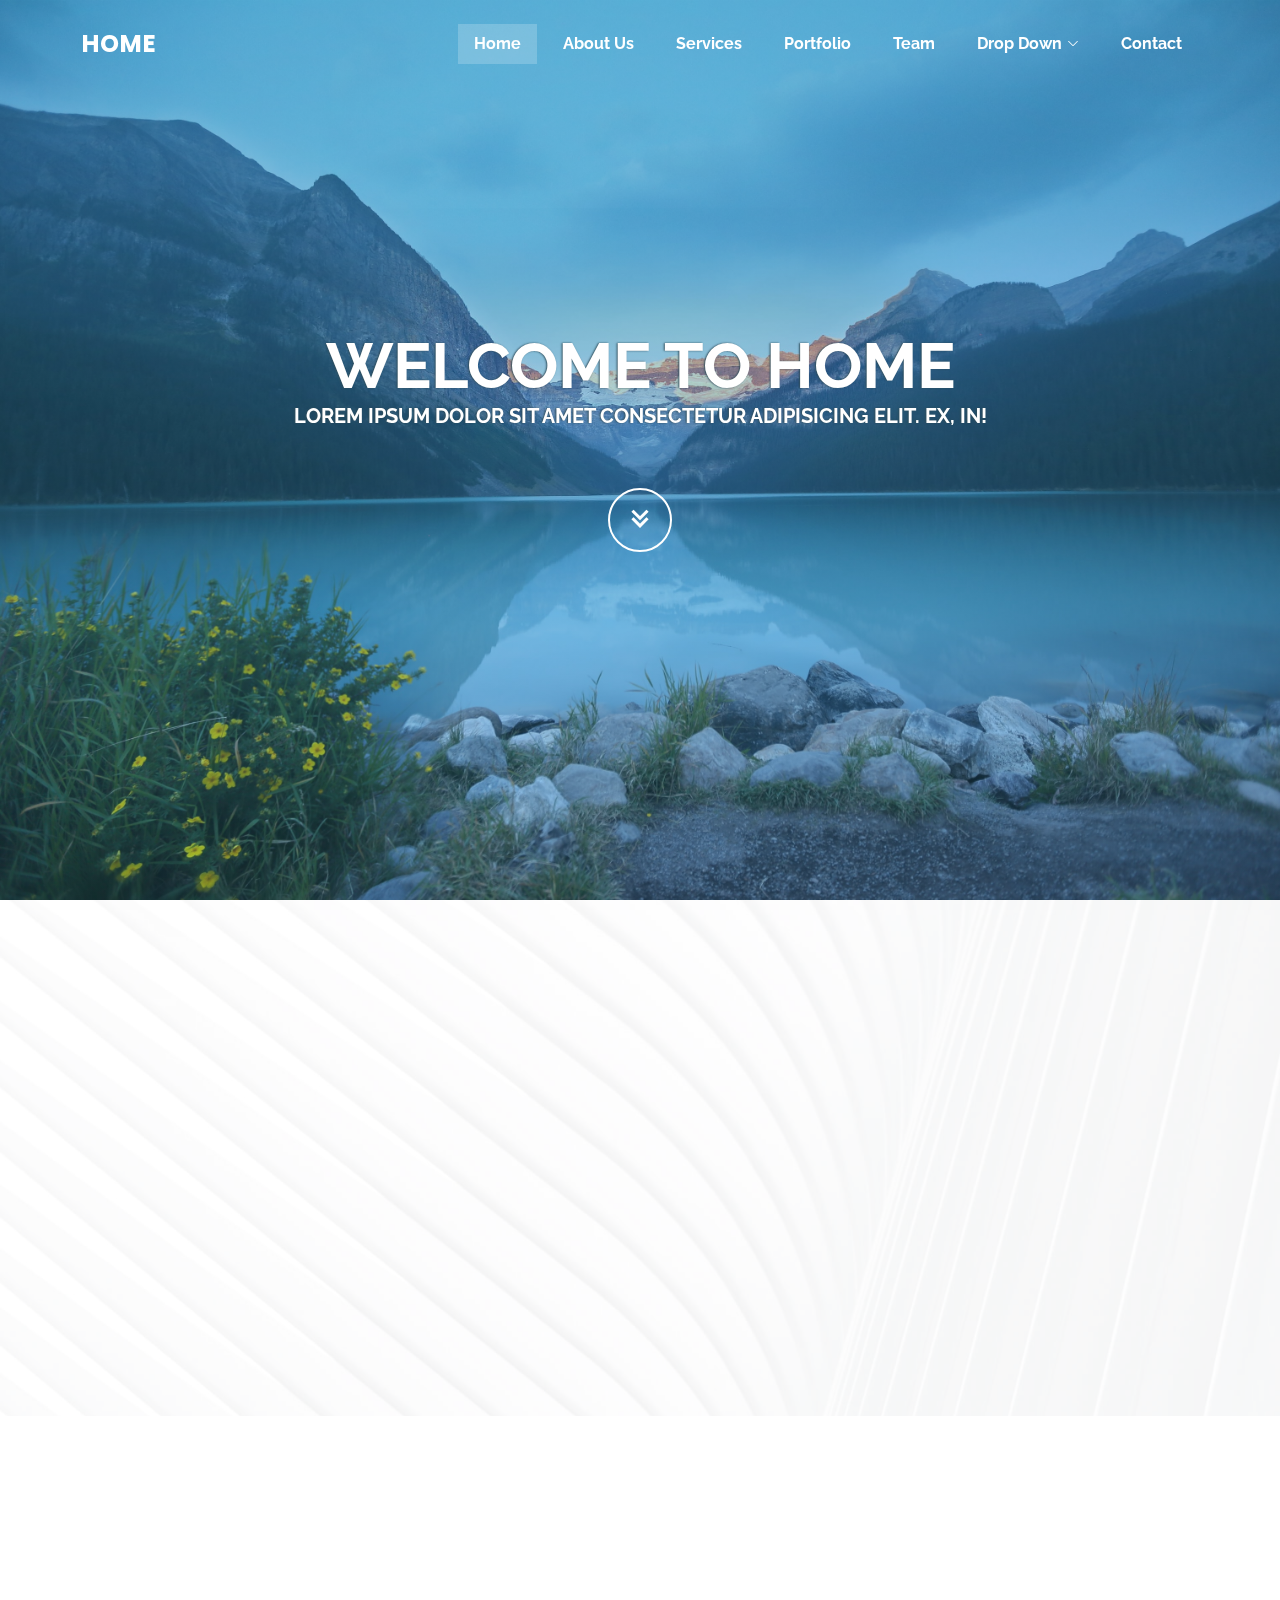
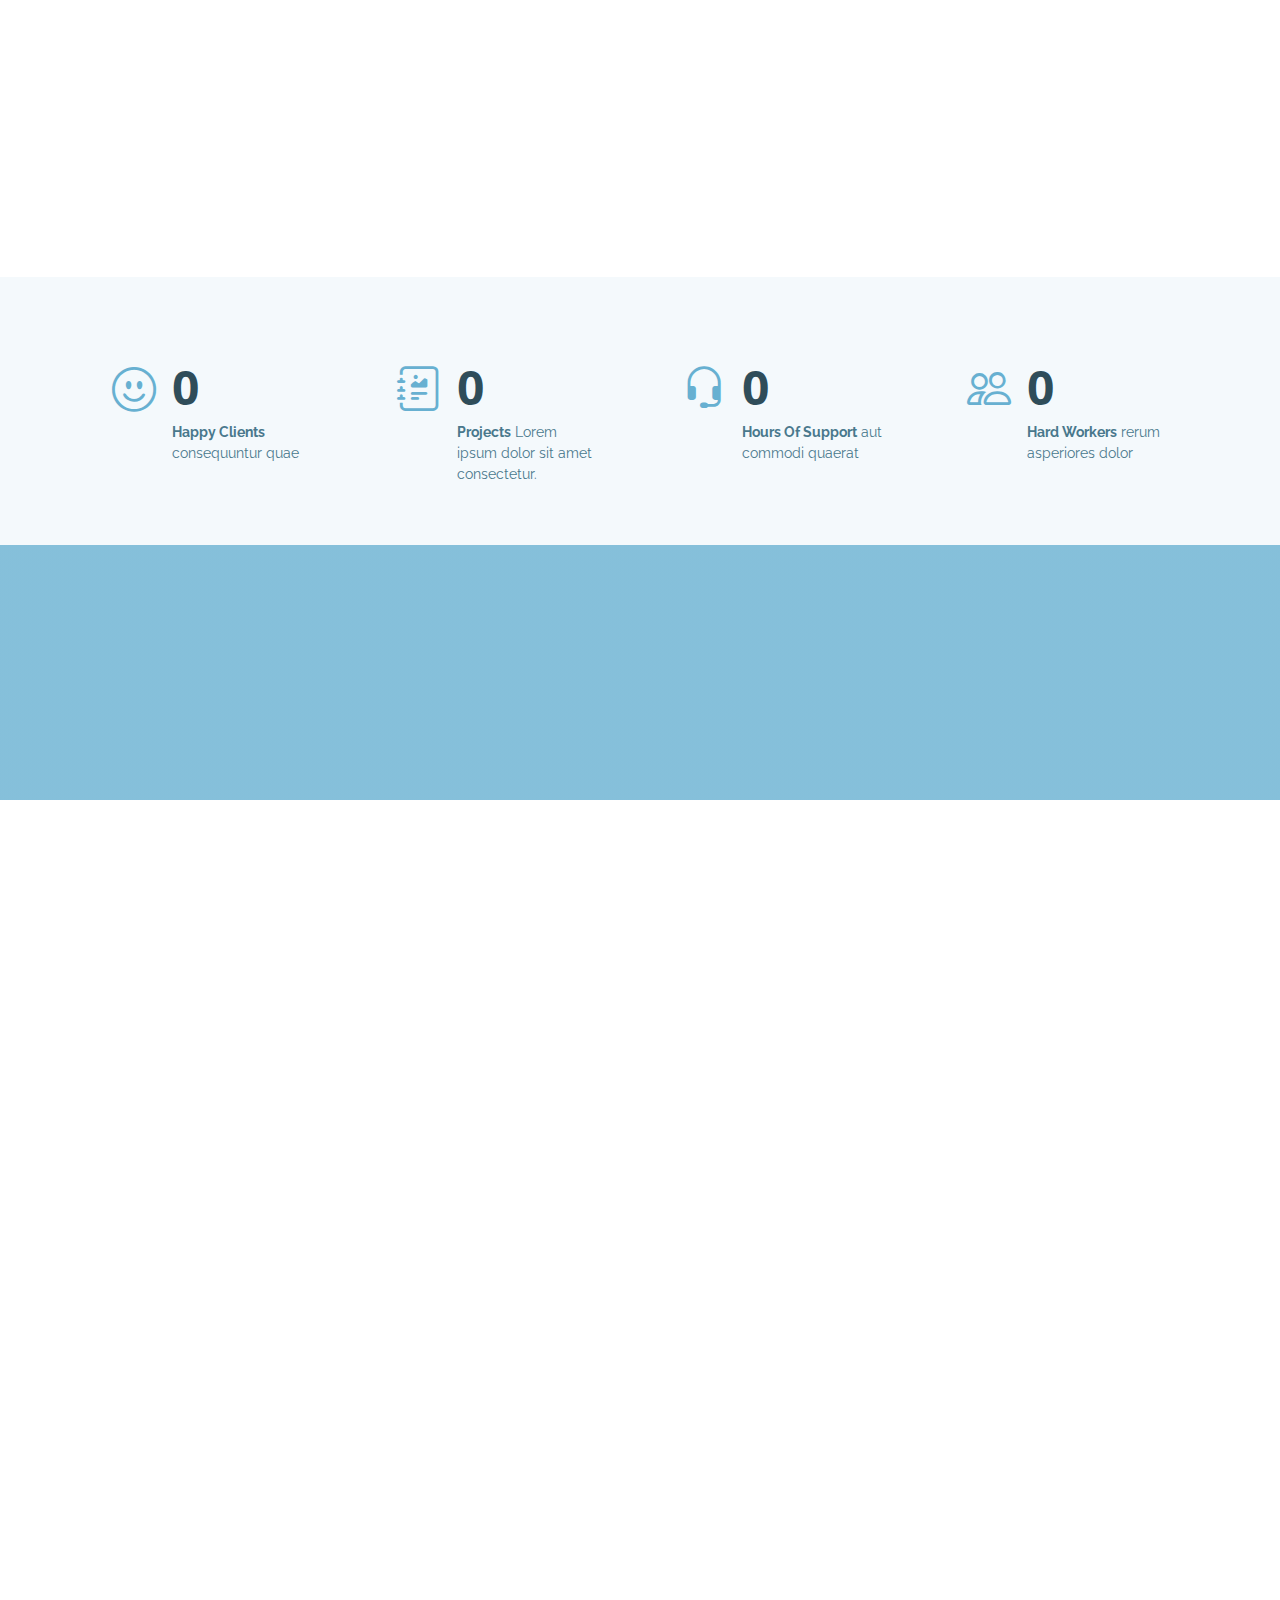
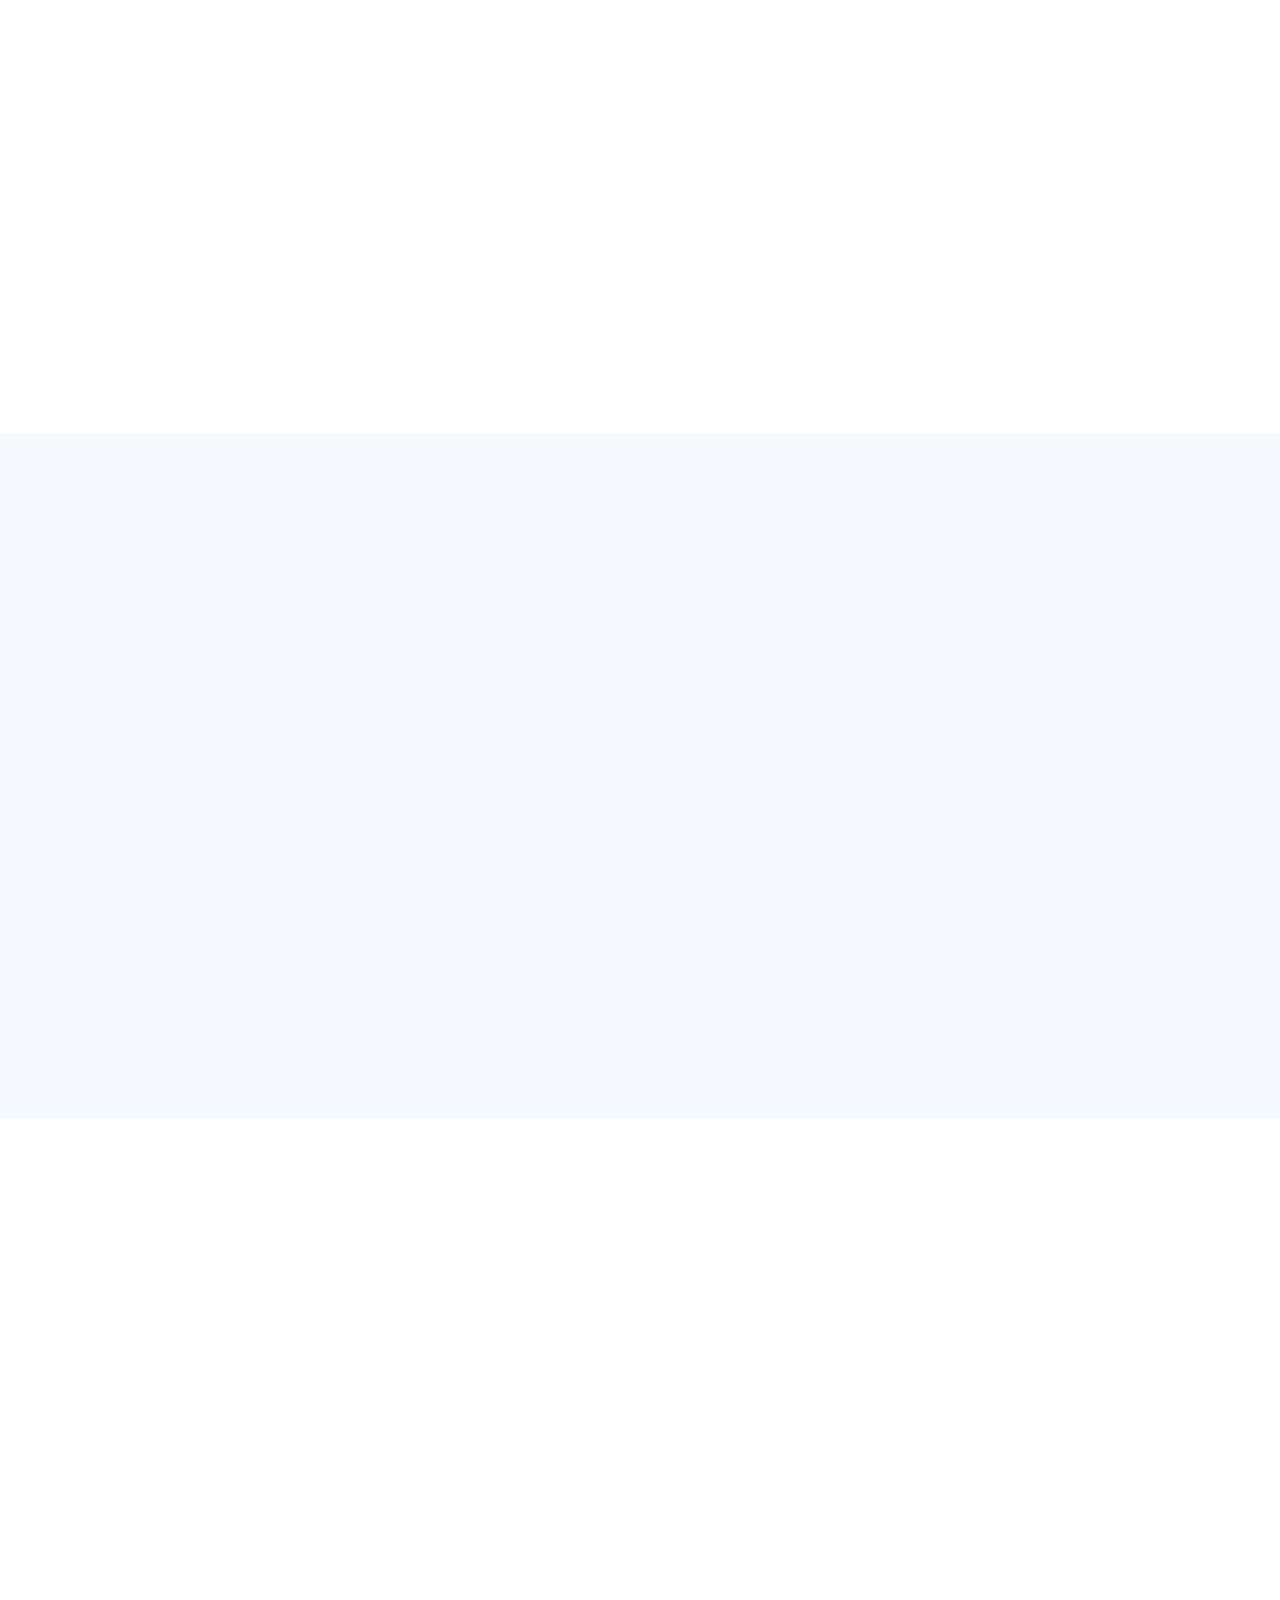
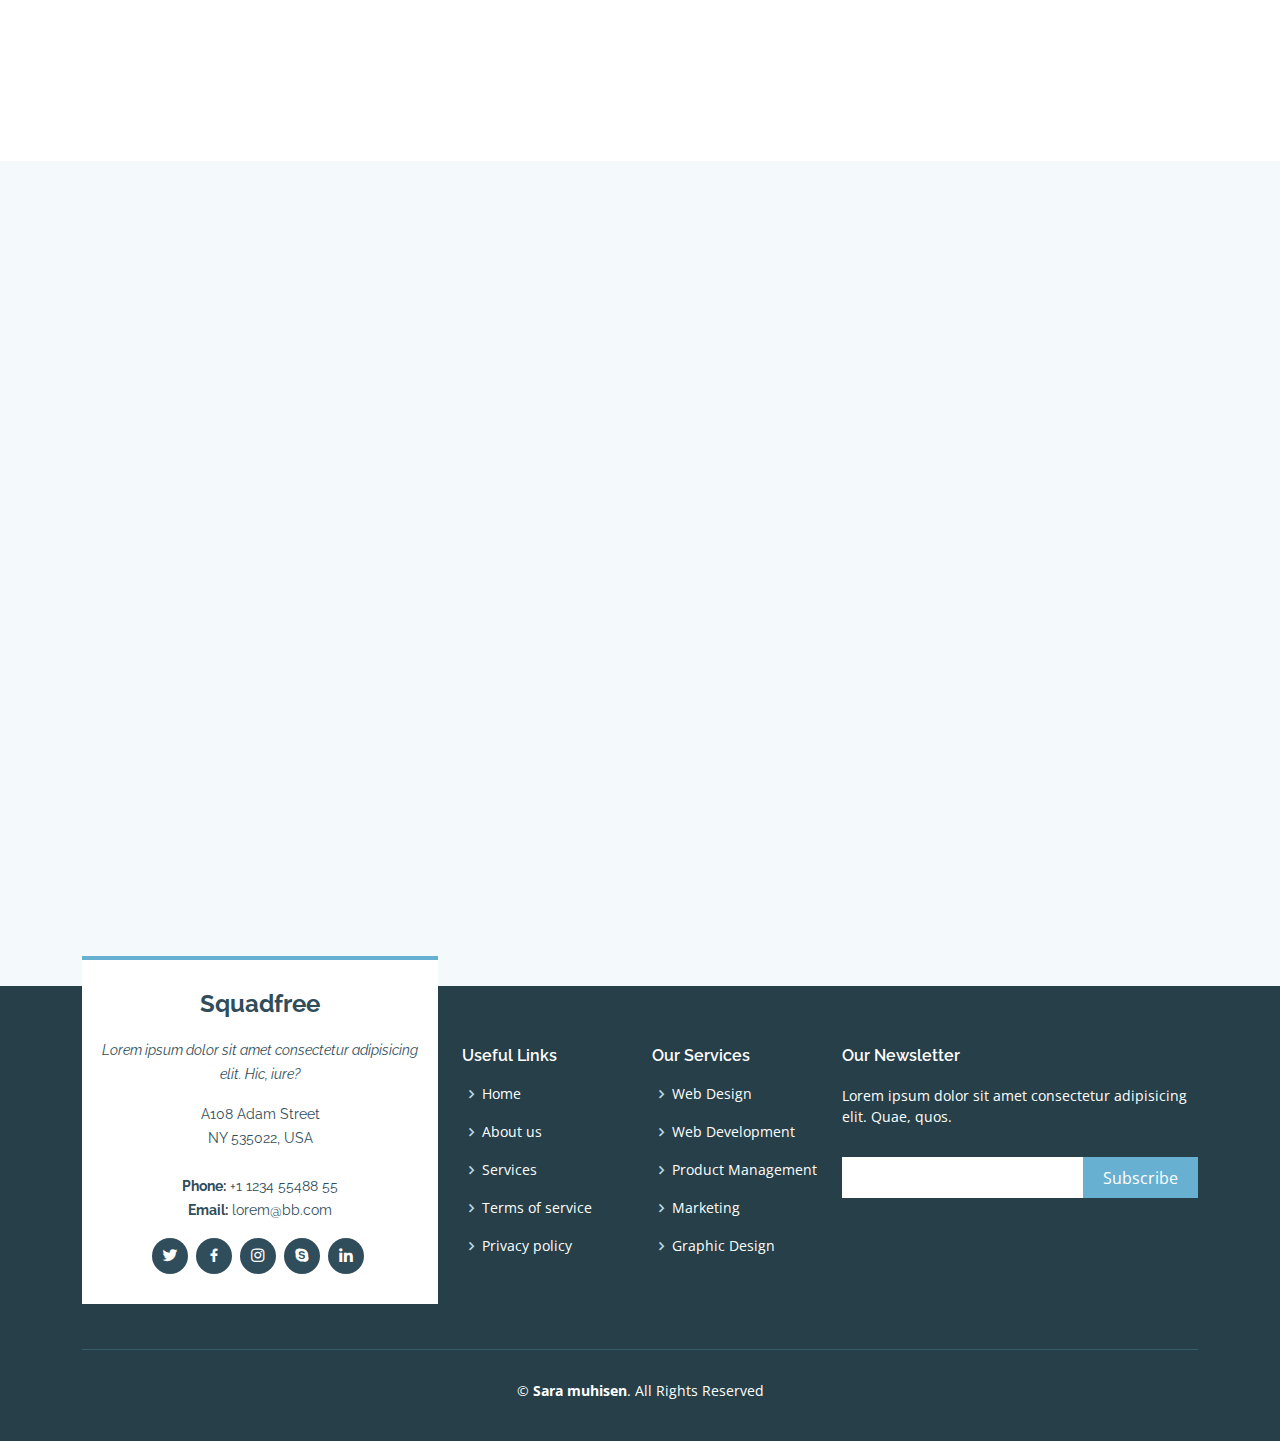
<file: index.html>
<!DOCTYPE html>
<html lang="en">

<head>
  <meta charset="utf-8">
  <meta content="width=device-width, initial-scale=1.0" name="viewport">

  <title>Squadfree  Index</title>
  <meta content="" name="description">
  <meta content="" name="keywords">

  <!-- Favicons -->
  <link href="assets/img/favicon.png" rel="icon">
  <link href="assets/img/apple-touch-icon.png" rel="apple-touch-icon">

  <!-- Google Fonts -->
  <link href="https://fonts.googleapis.com/css?family=Open+Sans:300,300i,400,400i,600,600i,700,700i|Raleway:300,300i,400,400i,500,500i,600,600i,700,700i|Poppins:300,300i,400,400i,500,500i,600,600i,700,700i" rel="stylesheet">

  <!-- Vendor CSS Files -->
  <link href="assets/vendor/aos/aos.css" rel="stylesheet">
  <link href="assets/vendor/bootstrap/css/bootstrap.min.css" rel="stylesheet">
  <link href="assets/vendor/bootstrap-icons/bootstrap-icons.css" rel="stylesheet">
  <link href="assets/vendor/boxicons/css/boxicons.min.css" rel="stylesheet">
  <link href="assets/vendor/glightbox/css/glightbox.min.css" rel="stylesheet">
  <link href="assets/vendor/swiper/swiper-bundle.min.css" rel="stylesheet">

  <!-- Template Main CSS File -->
  <link href="assets/css/style.css" rel="stylesheet">

  <!-- =======================================================
  * Template Name: Squadfree - v4.3.0
  * Template URL: https://bootstrapmade.com/squadfree-free-bootstrap-template-creative/
  * Author: BootstrapMade.com
  * License: https://bootstrapmade.com/license/
  ======================================================== -->
</head>

<body>

  <!-- ======= Header ======= -->
  <header id="header" class="fixed-top header-transparent">
    <div class="container d-flex align-items-center justify-content-between">

      <div class="logo">
        <h1 class="text-light"><a href="index.html"><span>Home</span></a></h1>
        <!-- Uncomment below if you prefer to use an image logo -->
        <!-- <a href="index.html"><img src="assets/img/logo.png" alt="" class="img-fluid"></a>-->
      </div>

      <nav id="navbar" class="navbar">
        <ul>
          <li><a class="nav-link scrollto active" href="#hero">Home</a></li>
          <li><a class="nav-link scrollto" href="#about">About Us</a></li>
          <li><a class="nav-link scrollto" href="#services">Services</a></li>
          <li><a class="nav-link scrollto" href="#portfolio">Portfolio</a></li>
          <li><a class="nav-link scrollto" href="#team">Team</a></li>
          <li class="dropdown"><a href="#"><span>Drop Down</span> <i class="bi bi-chevron-down"></i></a>
            <ul>
              <li><a href="#">Drop Down 1</a></li>
              <li class="dropdown"><a href="#"><span>Deep Drop Down</span> <i class="bi bi-chevron-right"></i></a>
                <ul>
                  <li><a href="#">Deep Drop Down 1</a></li>
                  <li><a href="#">Deep Drop Down 2</a></li>
                  <li><a href="#">Deep Drop Down 3</a></li>
                  <li><a href="#">Deep Drop Down 4</a></li>
                  <li><a href="#">Deep Drop Down 5</a></li>
                </ul>
              </li>
              <li><a href="#">Drop Down 2</a></li>
              <li><a href="#">Drop Down 3</a></li>
              <li><a href="#">Drop Down 4</a></li>
            </ul>
          </li>
          <li><a class="nav-link scrollto" href="#contact">Contact</a></li>
        </ul>
        <i class="bi bi-list mobile-nav-toggle"></i>
      </nav><!-- .navbar -->

    </div>
  </header><!-- End Header -->

  <!-- ======= Hero Section ======= -->
  <section id="hero">
    <div class="hero-container" data-aos="fade-up">
      <h1>Welcome to Home</h1>
      <h2>Lorem ipsum dolor sit amet consectetur adipisicing elit. Ex, in!</h2>
      <a href="#about" class="btn-get-started scrollto"><i class="bx bx-chevrons-down"></i></a>
    </div>
  </section><!-- End Hero -->

  <main id="main">

    <!-- ======= About Section ======= -->
    <section id="about" class="about">
      <div class="container">

        <div class="row no-gutters">
          <div class="content col-xl-5 d-flex align-items-stretch" data-aos="fade-up">
            <div class="content">
              <h3>Lorem ipsum dolor sit amet consectetur.</h3>
              <p>
                Lorem ipsum dolor sit amet, consectetur adipiscing elit, sed do eiusmod tempor incididunt ut labore et dolore magna aliqua. Duis aute irure dolor in reprehenderit
              </p>
              <a href="#" class="about-btn">About us <i class="bx bx-chevron-right"></i></a>
            </div>
          </div>
          <div class="col-xl-7 d-flex align-items-stretch">
            <div class="icon-boxes d-flex flex-column justify-content-center">
              <div class="row">
                <div class="col-md-6 icon-box" data-aos="fade-up" data-aos-delay="100">
                  <i class="bx bx-receipt"></i>
                  <h4>Corporis voluptates sit</h4>
                  <p>Lorem ipsum dolor sit amet consectetur adipisicing elit. Atque, ratione!</p>
                </div>
                <div class="col-md-6 icon-box" data-aos="fade-up" data-aos-delay="200">
                  <i class="bx bx-cube-alt"></i>
                  <h4>Ullamco laboris nisi</h4>
                  <p>Lorem ipsum dolor sit amet consectetur adipisicing elit. Atque, ratione!</p>
                </div>
                <div class="col-md-6 icon-box" data-aos="fade-up" data-aos-delay="300">
                  <i class="bx bx-images"></i>
                  <h4>Labore consequatur</h4>
                  <p>Lorem ipsum dolor sit amet consectetur adipisicing elit. Atque, ratione!</p>
                </div>
                <div class="col-md-6 icon-box" data-aos="fade-up" data-aos-delay="400">
                  <i class="bx bx-shield"></i>
                  <h4>Beatae veritatis</h4>
                  <p>Lorem ipsum dolor sit amet consectetur adipisicing elit. Atque, ratione!</p>
                </div>
              </div>
            </div><!-- End .content-->
          </div>
        </div>

      </div>
    </section><!-- End About Section -->

    <!-- ======= Services Section ======= -->
    <section id="services" class="services">
      <div class="container">

        <div class="section-title" data-aos="fade-in" data-aos-delay="100">
          <h2>Services</h2>
          <p>Lorem ipsum dolor sit amet consectetur adipisicing elit. Nihil, tenetur! Iste perferendis excepturi velit nobis?</p>
        </div>

        <div class="row">
          <div class="col-md-6 col-lg-3 d-flex align-items-stretch mb-5 mb-lg-0">
            <div class="icon-box" data-aos="fade-up">
              <div class="icon"><i class="bx bxl-dribbble"></i></div>
              <h4 class="title"><a href="">Lorem Ipsum</a></h4>
              <p class="description">Lorem ipsum dolor sit amet consectetur adipisicing.</p>
            </div>
          </div>

          <div class="col-md-6 col-lg-3 d-flex align-items-stretch mb-5 mb-lg-0">
            <div class="icon-box" data-aos="fade-up" data-aos-delay="100">
              <div class="icon"><i class="bx bx-file"></i></div>
              <h4 class="title"><a href="">Sed ut perspiciatis</a></h4>
              <p class="description">Lorem ipsum dolor sit amet consectetur adipisicing.</p>
            </div>
          </div>

          <div class="col-md-6 col-lg-3 d-flex align-items-stretch mb-5 mb-lg-0">
            <div class="icon-box" data-aos="fade-up" data-aos-delay="200">
              <div class="icon"><i class="bx bx-tachometer"></i></div>
              <h4 class="title"><a href="">Magni Dolores</a></h4>
              <p class="description">Lorem ipsum dolor sit amet consectetur adipisicing.</p>
            </div>
          </div>

          <div class="col-md-6 col-lg-3 d-flex align-items-stretch mb-5 mb-lg-0">
            <div class="icon-box" data-aos="fade-up" data-aos-delay="300">
              <div class="icon"><i class="bx bx-world"></i></div>
              <h4 class="title"><a href="">Nemo Enim</a></h4>
              <p class="description">Lorem ipsum dolor sit amet consectetur adipisicing.</p>
            </div>
          </div>

        </div>

      </div>
    </section><!-- End Services Section -->

    <!-- ======= Counts Section ======= -->
    <section id="counts" class="counts  section-bg">
      <div class="container">

        <div class="row no-gutters">

          <div class="col-lg-3 col-md-6 d-md-flex align-items-md-stretch">
            <div class="count-box">
              <i class="bi bi-emoji-smile"></i>
              <span data-purecounter-start="0" data-purecounter-end="232" data-purecounter-duration="1" class="purecounter"></span>
              <p><strong>Happy Clients</strong> consequuntur quae</p>
            </div>
          </div>

          <div class="col-lg-3 col-md-6 d-md-flex align-items-md-stretch">
            <div class="count-box">
              <i class="bi bi-journal-richtext"></i>
              <span data-purecounter-start="0" data-purecounter-end="521" data-purecounter-duration="1" class="purecounter"></span>
              <p><strong>Projects</strong> Lorem ipsum dolor sit amet consectetur.</p>
            </div>
          </div>

          <div class="col-lg-3 col-md-6 d-md-flex align-items-md-stretch">
            <div class="count-box">
              <i class="bi bi-headset"></i>
              <span data-purecounter-start="0" data-purecounter-end="1463" data-purecounter-duration="1" class="purecounter"></span>
              <p><strong>Hours Of Support</strong> aut commodi quaerat</p>
            </div>
          </div>

          <div class="col-lg-3 col-md-6 d-md-flex align-items-md-stretch">
            <div class="count-box">
              <i class="bi bi-people"></i>
              <span data-purecounter-start="0" data-purecounter-end="15" data-purecounter-duration="1" class="purecounter"></span>
              <p><strong>Hard Workers</strong> rerum asperiores dolor</p>
            </div>
          </div>

        </div>

      </div>
    </section><!-- End Counts Section -->

    <!-- ======= Cta Section ======= -->
    <section id="cta" class="cta">
      <div class="container" data-aos="zoom-in">

        <div class="text-center">
          <h3>Call To Action</h3>
          <p> Lorem ipsum dolor, sit amet consectetur adipisicing elit. Labore, molestias iste dolor voluptas odit velit quas explicabo illum similique a?</p>
          <a class="cta-btn" href="#">Call To Action</a>
        </div>

      </div>
    </section><!-- End Cta Section -->

    <!-- ======= Portfolio Section ======= -->
    <section id="portfolio" class="portfolio">
      <div class="container">

        <div class="section-title" data-aos="fade-in" data-aos-delay="100">
          <h2>Portfolio</h2>
          <p>Lorem ipsum dolor sit amet consectetur adipisicing elit. Ratione inventore rem facilis tempora consectetur, tempore nam rerum minus aspernatur provident.</p>
        </div>

        <div class="row" data-aos="fade-in">
          <div class="col-lg-12 d-flex justify-content-center">
            <ul id="portfolio-flters">
              <li data-filter="*" class="filter-active">All</li>
              <li data-filter=".filter-app">App</li>
              <li data-filter=".filter-card">Card</li>
              <li data-filter=".filter-web">Web</li>
            </ul>
          </div>
        </div>

        <div class="row portfolio-container" data-aos="fade-up">

          <div class="col-lg-4 col-md-6 portfolio-item filter-app">
            <div class="portfolio-wrap">
              <img src="assets/img/portfolio/portfolio-1.jpg" class="img-fluid" alt="">
              <div class="portfolio-links">
                <a href="assets/img/portfolio/portfolio-1.jpg" data-gallery="portfolioGallery" class="portfolio-lightbox" title="App 1"><i class="bx bx-plus"></i></a>
                <a href="portfolio-details.html" title="More Details"><i class="bx bx-link"></i></a>
              </div>
            </div>
          </div>

          <div class="col-lg-4 col-md-6 portfolio-item filter-web">
            <div class="portfolio-wrap">
              <img src="assets/img/portfolio/portfolio-2.jpg" class="img-fluid" alt="">
              <div class="portfolio-links">
                <a href="assets/img/portfolio/portfolio-2.jpg" data-gallery="portfolioGallery" class="portfolio-lightbox" title="Web 3"><i class="bx bx-plus"></i></a>
                <a href="portfolio-details.html" title="More Details"><i class="bx bx-link"></i></a>
              </div>
            </div>
          </div>

          <div class="col-lg-4 col-md-6 portfolio-item filter-app">
            <div class="portfolio-wrap">
              <img src="assets/img/portfolio/portfolio-3.jpg" class="img-fluid" alt="">
              <div class="portfolio-links">
                <a href="assets/img/portfolio/portfolio-3.jpg" data-gallery="portfolioGallery" class="portfolio-lightbox" title="App 2"><i class="bx bx-plus"></i></a>
                <a href="portfolio-details.html" title="More Details"><i class="bx bx-link"></i></a>
              </div>
            </div>
          </div>

          <div class="col-lg-4 col-md-6 portfolio-item filter-card">
            <div class="portfolio-wrap">
              <img src="assets/img/portfolio/portfolio-4.jpg" class="img-fluid" alt="">
              <div class="portfolio-links">
                <a href="assets/img/portfolio/portfolio-4.jpg" data-gallery="portfolioGallery" class="portfolio-lightbox" title="Card 2"><i class="bx bx-plus"></i></a>
                <a href="portfolio-details.html" title="More Details"><i class="bx bx-link"></i></a>
              </div>
            </div>
          </div>

          <div class="col-lg-4 col-md-6 portfolio-item filter-web">
            <div class="portfolio-wrap">
              <img src="assets/img/portfolio/portfolio-5.jpg" class="img-fluid" alt="">
              <div class="portfolio-links">
                <a href="assets/img/portfolio/portfolio-5.jpg" data-gallery="portfolioGallery" class="portfolio-lightbox" title="Web 2"><i class="bx bx-plus"></i></a>
                <a href="portfolio-details.html" title="More Details"><i class="bx bx-link"></i></a>
              </div>
            </div>
          </div>

          <div class="col-lg-4 col-md-6 portfolio-item filter-app">
            <div class="portfolio-wrap">
              <img src="assets/img/portfolio/portfolio-6.jpg" class="img-fluid" alt="">
              <div class="portfolio-links">
                <a href="assets/img/portfolio/portfolio-6.jpg" data-gallery="portfolioGallery" class="portfolio-lightbox" title="App 3"><i class="bx bx-plus"></i></a>
                <a href="portfolio-details.html" title="More Details"><i class="bx bx-link"></i></a>
              </div>
            </div>
          </div>

          <div class="col-lg-4 col-md-6 portfolio-item filter-card">
            <div class="portfolio-wrap">
              <img src="assets/img/portfolio/portfolio-7.jpg" class="img-fluid" alt="">
              <div class="portfolio-links">
                <a href="assets/img/portfolio/portfolio-7.jpg" data-gallery="portfolioGallery" class="portfolio-lightbox" title="Card 1"><i class="bx bx-plus"></i></a>
                <a href="portfolio-details.html" title="More Details"><i class="bx bx-link"></i></a>
              </div>
            </div>
          </div>

          <div class="col-lg-4 col-md-6 portfolio-item filter-card">
            <div class="portfolio-wrap">
              <img src="assets/img/portfolio/portfolio-8.jpg" class="img-fluid" alt="">
              <div class="portfolio-links">
                <a href="assets/img/portfolio/portfolio-8.jpg" data-gallery="portfolioGallery" class="portfolio-lightbox" title="Card 3"><i class="bx bx-plus"></i></a>
                <a href="portfolio-details.html" title="More Details"><i class="bx bx-link"></i></a>
              </div>
            </div>
          </div>

          <div class="col-lg-4 col-md-6 portfolio-item filter-web">
            <div class="portfolio-wrap">
              <img src="assets/img/portfolio/portfolio-9.jpg" class="img-fluid" alt="">
              <div class="portfolio-links">
                <a href="assets/img/portfolio/portfolio-9.jpg" data-gallery="portfolioGallery" class="portfolio-lightbox" title="Web 3"><i class="bx bx-plus"></i></a>
                <a href="portfolio-details.html" title="More Details"><i class="bx bx-link"></i></a>
              </div>
            </div>
          </div>

        </div>

      </div>
    </section><!-- End Portfolio Section -->

    <!-- ======= Testimonials Section ======= -->
    <section id="testimonials" class="testimonials section-bg">
      <div class="container">

        <div class="section-title" data-aos="fade-in" data-aos-delay="100">
          <h2>Testimonials</h2>
          <p>Lorem ipsum dolor sit amet consectetur adipisicing elit. Id odio consequatur perferendis fuga cum quos accusantium, quasi assumenda esse repudiandae!</p>
        </div>

        <div class="testimonials-slider swiper-container" data-aos="fade-up" data-aos-delay="100">
          <div class="swiper-wrapper">

            <div class="swiper-slide">
              <div class="testimonial-item">
                <p>
                  <i class="bx bxs-quote-alt-left quote-icon-left"></i>
                  Lorem ipsum dolor sit amet consectetur adipisicing elit. Explicabo, similique? Iusto ex voluptatibus porro quaerat. Lorem ipsum dolor sit amet.
                  <i class="bx bxs-quote-alt-right quote-icon-right"></i>
                </p>
                <img src="assets/img/testimonials/icons8-person-30.png" class="testimonial-img" alt="">
                <h3>Saul Goodman</h3>
                <h4>Ceo &amp; Founder</h4>
              </div>
            </div><!-- End testimonial item -->

            <div class="swiper-slide">
              <div class="testimonial-item">
                <p>
                  <i class="bx bxs-quote-alt-left quote-icon-left"></i>
                  Lorem ipsum dolor sit, amet consectetur adipisicing elit. In, enim eos voluptatem eaque tempore esse!
                  <i class="bx bxs-quote-alt-right quote-icon-right"></i>
                </p>
                <img src="assets/img/testimonials/icons8-person-30.png" class="testimonial-img" alt="">
                <h3>Sara Wilsson</h3>
                <h4>Designer</h4>
              </div>
            </div><!-- End testimonial item -->

            <div class="swiper-slide">
              <div class="testimonial-item">
                <p>
                  <i class="bx bxs-quote-alt-left quote-icon-left"></i>
                  Enim nisi quem export duis labore cillum quae magna enim sint quorum nulla quem veniam duis minim tempor labore quem eram duis noster aute amet eram fore quis sint minim.
                  <i class="bx bxs-quote-alt-right quote-icon-right"></i>
                </p>
                <img src="assets/img/testimonials/icons8-person-30.png" class="testimonial-img" alt="">
                <h3>Jena Karlis</h3>
                <h4>Store Owner</h4>
              </div>
            </div><!-- End testimonial item -->

            <div class="swiper-slide">
              <div class="testimonial-item">
                <p>
                  <i class="bx bxs-quote-alt-left quote-icon-left"></i>
                  Lorem ipsum dolor sit amet consectetur adipisicing elit. Nemo mollitia libero nihil! Provident iure delectus deserunt molestias sed! Optio placeat inventore repellendus praesentium dolore minima?
                  <i class="bx bxs-quote-alt-right quote-icon-right"></i>
                </p>
                <img src="assets/img/testimonials/icons8-person-30.png" class="testimonial-img" alt="">
                <h3>Matt Brandon</h3>
                <h4>Freelancer</h4>
              </div>
            </div><!-- End testimonial item -->

            <div class="swiper-slide">
              <div class="testimonial-item">
                <p>
                  <i class="bx bxs-quote-alt-left quote-icon-left"></i>
                  Quis quorum aliqua sint quem legam fore sunt eram irure aliqua veniam tempor noster veniam enim culpa labore duis sunt culpa nulla illum cillum fugiat legam esse veniam culpa fore nisi cillum quid.
                  <i class="bx bxs-quote-alt-right quote-icon-right"></i>
                </p>
                <img src="assets/img/testimonials/icons8-person-30.png" class="testimonial-img" alt="">
                <h3>John Larson</h3>
                <h4>Entrepreneur</h4>
              </div>
            </div><!-- End testimonial item -->

          </div>
          <div class="swiper-pagination"></div>
        </div>

      </div>
    </section><!-- End Testimonials Section -->

    <!-- ======= Team Section ======= -->
    <section id="team" class="team">
      <div class="container">

        <div class="section-title" data-aos="fade-in" data-aos-delay="100">
          <h2>Team</h2>
          <p>Lorem ipsum dolor sit amet consectetur adipisicing elit. Sed, illo eaque iusto magnam eum voluptatum suscipit consectetur corrupti quibusdam maxime vel architecto, tempore delectus. Praesentium?</p>

        </div>

        <div class="row">

          <div class="col-lg-4 col-md-6">
            <div class="member" data-aos="fade-up">
              <div class="pic"><img src="assets/img/team/1.jpg" class="img-fluid" alt=""></div>
              <div class="member-info">
                <h4>John john</h4>
                <span>Chief</span>
                <div class="social">
                  <a href=""><i class="bi bi-twitter"></i></a>
                  <a href=""><i class="bi bi-facebook"></i></a>
                  <a href=""><i class="bi bi-instagram"></i></a>
                  <a href=""><i class="bi bi-linkedin"></i></a>
                </div>
              </div>
            </div>
          </div>

          <div class="col-lg-4 col-md-6">
            <div class="member" data-aos="fade-up" data-aos-delay="150">
              <div class="pic"><img src="assets/img/team/2.jpg" class="img-fluid" alt=""></div>
              <div class="member-info">
                <h4>Sara Jhon</h4>
                <span>Engineer</span>
                <div class="social">
                  <a href=""><i class="bi bi-twitter"></i></a>
                  <a href=""><i class="bi bi-facebook"></i></a>
                  <a href=""><i class="bi bi-instagram"></i></a>
                  <a href=""><i class="bi bi-linkedin"></i></a>
                </div>
              </div>
            </div>
          </div>

          <div class="col-lg-4 col-md-6">
            <div class="member" data-aos="fade-up" data-aos-delay="300">
              <div class="pic"><img src="assets/img/team/3.jpg" class="img-fluid" alt=""></div>
              <div class="member-info">
                <h4>john john</h4>
                <span>CTO</span>
                <div class="social">
                  <a href=""><i class="bi bi-twitter"></i></a>
                  <a href=""><i class="bi bi-facebook"></i></a>
                  <a href=""><i class="bi bi-instagram"></i></a>
                  <a href=""><i class="bi bi-linkedin"></i></a>
                </div>
              </div>
            </div>
          </div>

        </div>

      </div>
    </section><!-- End Team Section -->

    <!-- ======= Contact Section ======= -->
    <section id="contact" class="contact section-bg">
      <div class="container" data-aos="fade-up">

        <div class="section-title">
          <h2>Contact</h2>
          <p>Lorem ipsum dolor sit amet consectetur adipisicing elit. Tempore ducimus autem sit, omnis aut ipsam harum dicta incidunt inventore labore?</p>
        </div>

        <div class="row">
          <div class="col-lg-6">
            <div class="info-box mb-4">
              <i class="bx bx-map"></i>
              <h3>Our Address</h3>
              <p>Lorem ipsum dolor sit amet consectetur.</p>
            </div>
          </div>

          <div class="col-lg-3 col-md-6">
            <div class="info-box  mb-4">
              <i class="bx bx-envelope"></i>
              <h3>Email Us</h3>
              <p>lorem@example.com</p>
            </div>
          </div>

          <div class="col-lg-3 col-md-6">
            <div class="info-box  mb-4">
              <i class="bx bx-phone-call"></i>
              <h3>Call Us</h3>
              <p>+1 1234 55488 55</p>
            </div>
          </div>

        </div>

        <div class="row">

          <!-- <div class="col-lg-6 ">
            <iframe class="mb-4 mb-lg-0" src="https://www.google.com/maps/embed?pb=!1m14!1m8!1m3!1d12097.433213460943!2d-74.0062269!3d40.7101282!3m2!1i1024!2i768!4f13.1!3m3!1m2!1s0x0%3A0xb89d1fe6bc499443!2sDowntown+Conference+Center!5e0!3m2!1smk!2sbg!4v1539943755621" frameborder="0" style="border:0; width: 100%; height: 384px;" allowfullscreen></iframe>
          </div> -->

          <div class="col-lg-6">
            <form action="forms/contact.php" method="post" role="form" class="php-email-form">
              <div class="row">
                <div class="col-md-6 form-group">
                  <input type="text" name="name" class="form-control" id="name" placeholder="Your Name" required>
                </div>
                <div class="col-md-6 form-group mt-3 mt-md-0">
                  <input type="email" class="form-control" name="email" id="email" placeholder="Your Email" required>
                </div>
              </div>
              <div class="form-group mt-3">
                <input type="text" class="form-control" name="subject" id="subject" placeholder="Subject" required>
              </div>
              <div class="form-group mt-3">
                <textarea class="form-control" name="message" rows="5" placeholder="Message" required></textarea>
              </div>
              <div class="my-3">
                <div class="loading">Loading</div>
                <div class="error-message"></div>
                <div class="sent-message">Your message has been sent. Thank you!</div>
              </div>
              <div class="text-center"><button type="submit">Send Message</button></div>
            </form>
          </div>

        </div>

      </div>
    </section><!-- End Contact Section -->

  </main><!-- End #main -->

  <!-- ======= Footer ======= -->
  <footer id="footer">
    <div class="footer-top">
      <div class="container">
        <div class="row">

          <div class="col-lg-4 col-md-6">
            <div class="footer-info">
              <h3>Squadfree</h3>
              <p class="pb-3"><em>Lorem ipsum dolor sit amet consectetur adipisicing elit. Hic, iure?</em></p>
              <p>
                A108 Adam Street <br>
                NY 535022, USA<br><br>
                <strong>Phone:</strong> +1 1234 55488 55<br>
                <strong>Email:</strong> lorem@bb.com<br>
              </p>
              <div class="social-links mt-3">
                <a href="#" class="twitter"><i class="bx bxl-twitter"></i></a>
                <a href="#" class="facebook"><i class="bx bxl-facebook"></i></a>
                <a href="#" class="instagram"><i class="bx bxl-instagram"></i></a>
                <a href="#" class="google-plus"><i class="bx bxl-skype"></i></a>
                <a href="#" class="linkedin"><i class="bx bxl-linkedin"></i></a>
              </div>
            </div>
          </div>

          <div class="col-lg-2 col-md-6 footer-links">
            <h4>Useful Links</h4>
            <ul>
              <li><i class="bx bx-chevron-right"></i> <a href="#">Home</a></li>
              <li><i class="bx bx-chevron-right"></i> <a href="#">About us</a></li>
              <li><i class="bx bx-chevron-right"></i> <a href="#">Services</a></li>
              <li><i class="bx bx-chevron-right"></i> <a href="#">Terms of service</a></li>
              <li><i class="bx bx-chevron-right"></i> <a href="#">Privacy policy</a></li>
            </ul>
          </div>

          <div class="col-lg-2 col-md-6 footer-links">
            <h4>Our Services</h4>
            <ul>
              <li><i class="bx bx-chevron-right"></i> <a href="#">Web Design</a></li>
              <li><i class="bx bx-chevron-right"></i> <a href="#">Web Development</a></li>
              <li><i class="bx bx-chevron-right"></i> <a href="#">Product Management</a></li>
              <li><i class="bx bx-chevron-right"></i> <a href="#">Marketing</a></li>
              <li><i class="bx bx-chevron-right"></i> <a href="#">Graphic Design</a></li>
            </ul>
          </div>

          <div class="col-lg-4 col-md-6 footer-newsletter">
            <h4>Our Newsletter</h4>
            <p>Lorem ipsum dolor sit amet consectetur adipisicing elit. Quae, quos.</p>
            
            <form action="" method="post">
              <input type="email" name="email"><input type="submit" value="Subscribe">
            </form>

          </div>

        </div>
      </div>
    </div>

    <div class="container">
      <div class="copyright">
        &copy;  <strong><span>Sara muhisen</span></strong>. All Rights Reserved
      </div>
      <div class="credits">
        <!-- All the links in the footer should remain intact. -->
        <!-- You can delete the links only if you purchased the pro version. -->
        <!-- Licensing information: https://bootstrapmade.com/license/ -->
        <!-- Purchase the pro version with working PHP/AJAX contact form: https://bootstrapmade.com/squadfree-free-bootstrap-template-creative/ -->
       
      </div>
    </div>
  </footer><!-- End Footer -->

  <a href="#" class="back-to-top d-flex align-items-center justify-content-center"><i class="bi bi-arrow-up-short"></i></a>

  <!-- Vendor JS Files -->
  <script src="assets/vendor/aos/aos.js"></script>
  <script src="assets/vendor/bootstrap/js/bootstrap.bundle.min.js"></script>
  <script src="assets/vendor/glightbox/js/glightbox.min.js"></script>
  <script src="assets/vendor/isotope-layout/isotope.pkgd.min.js"></script>
  <script src="assets/vendor/php-email-form/validate.js"></script>
  <script src="assets/vendor/purecounter/purecounter.js"></script>
  <script src="assets/vendor/swiper/swiper-bundle.min.js"></script>

  <!-- Template Main JS File -->
  <script src="assets/js/main.js"></script>

</body>

</html>
</file>
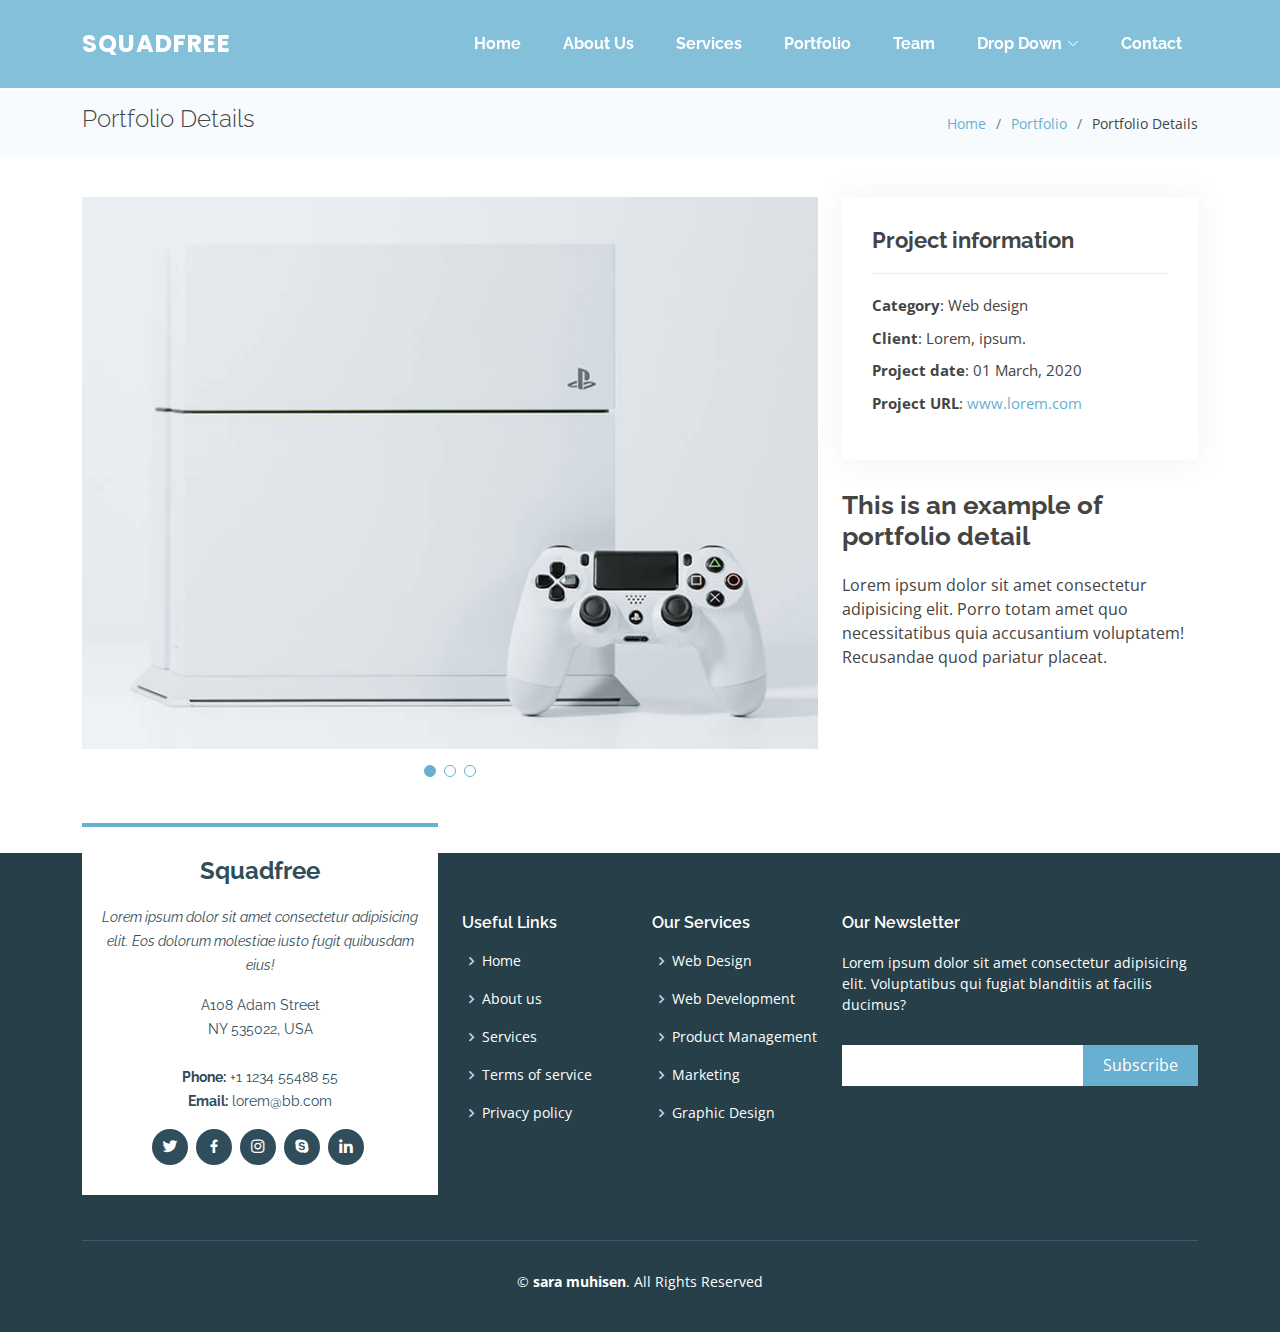
<file: portfolio-details.html>
<!DOCTYPE html>
<html lang="en">

<head>
  <meta charset="utf-8">
  <meta content="width=device-width, initial-scale=1.0" name="viewport">

  <title>Portfolio Details</title>
  <meta content="" name="description">
  <meta content="" name="keywords">

  <!-- Favicons -->
  <link href="assets/img/favicon.png" rel="icon">
  <link href="assets/img/apple-touch-icon.png" rel="apple-touch-icon">

  <!-- Google Fonts -->
  <link href="https://fonts.googleapis.com/css?family=Open+Sans:300,300i,400,400i,600,600i,700,700i|Raleway:300,300i,400,400i,500,500i,600,600i,700,700i|Poppins:300,300i,400,400i,500,500i,600,600i,700,700i" rel="stylesheet">

  <!-- Vendor CSS Files -->
  <link href="assets/vendor/aos/aos.css" rel="stylesheet">
  <link href="assets/vendor/bootstrap/css/bootstrap.min.css" rel="stylesheet">
  <link href="assets/vendor/bootstrap-icons/bootstrap-icons.css" rel="stylesheet">
  <link href="assets/vendor/boxicons/css/boxicons.min.css" rel="stylesheet">
  <link href="assets/vendor/glightbox/css/glightbox.min.css" rel="stylesheet">
  <link href="assets/vendor/swiper/swiper-bundle.min.css" rel="stylesheet">

  <!-- Template Main CSS File -->
  <link href="assets/css/style.css" rel="stylesheet">

  <!-- =======================================================
  * Template Name: Squadfree - v4.3.0
  * Template URL: https://bootstrapmade.com/squadfree-free-bootstrap-template-creative/
  * Author: BootstrapMade.com
  * License: https://bootstrapmade.com/license/
  ======================================================== -->
</head>

<body>

  <!-- ======= Header ======= -->
  <header id="header" class="fixed-top ">
    <div class="container d-flex align-items-center justify-content-between">

      <div class="logo">
        <h1 class="text-light"><a href="index.html"><span>Squadfree</span></a></h1>
        <!-- Uncomment below if you prefer to use an image logo -->
        <!-- <a href="index.html"><img src="assets/img/logo.png" alt="" class="img-fluid"></a>-->
      </div>

      <nav id="navbar" class="navbar">
        <ul>
          <li><a class="nav-link scrollto " href="#hero">Home</a></li>
          <li><a class="nav-link scrollto" href="#about">About Us</a></li>
          <li><a class="nav-link scrollto" href="#services">Services</a></li>
          <li><a class="nav-link scrollto" href="#portfolio">Portfolio</a></li>
          <li><a class="nav-link scrollto" href="#team">Team</a></li>
          <li class="dropdown"><a href="#"><span>Drop Down</span> <i class="bi bi-chevron-down"></i></a>
            <ul>
              <li><a href="#">Drop Down 1</a></li>
              <li class="dropdown"><a href="#"><span>Deep Drop Down</span> <i class="bi bi-chevron-right"></i></a>
                <ul>
                  <li><a href="#">Deep Drop Down 1</a></li>
                  <li><a href="#">Deep Drop Down 2</a></li>
                  <li><a href="#">Deep Drop Down 3</a></li>
                  <li><a href="#">Deep Drop Down 4</a></li>
                  <li><a href="#">Deep Drop Down 5</a></li>
                </ul>
              </li>
              <li><a href="#">Drop Down 2</a></li>
              <li><a href="#">Drop Down 3</a></li>
              <li><a href="#">Drop Down 4</a></li>
            </ul>
          </li>
          <li><a class="nav-link scrollto" href="#contact">Contact</a></li>
        </ul>
        <i class="bi bi-list mobile-nav-toggle"></i>
      </nav><!-- .navbar -->

    </div>
  </header><!-- End Header -->

  <main id="main">

    <!-- ======= Breadcrumbs Section ======= -->
    <section class="breadcrumbs">
      <div class="container">

        <div class="d-flex justify-content-between align-items-center">
          <h2>Portfolio Details</h2>
          <ol>
            <li><a href="index.html">Home</a></li>
            <li><a href="portfolio.html">Portfolio</a></li>
            <li>Portfolio Details</li>
          </ol>
        </div>

      </div>
    </section><!-- Breadcrumbs Section -->

    <!-- ======= Portfolio Details Section ======= -->
    <section id="portfolio-details" class="portfolio-details">
      <div class="container">

        <div class="row gy-4">

          <div class="col-lg-8">
            <div class="portfolio-details-slider swiper-container">
              <div class="swiper-wrapper align-items-center">

                <div class="swiper-slide">
                  <img src="assets/img/portfolio/portfolio-1.jpg" alt="">
                </div>

                <div class="swiper-slide">
                  <img src="assets/img/portfolio/portfolio-2.jpg" alt="">
                </div>

                <div class="swiper-slide">
                  <img src="assets/img/portfolio/portfolio-3.jpg" alt="">
                </div>

              </div>
              <div class="swiper-pagination"></div>
            </div>
          </div>

          <div class="col-lg-4">
            <div class="portfolio-info">
              <h3>Project information</h3>
              <ul>
                <li><strong>Category</strong>: Web design</li>
                <li><strong>Client</strong>: Lorem, ipsum.</li>
                <li><strong>Project date</strong>: 01 March, 2020</li>
                <li><strong>Project URL</strong>: <a href="#">www.lorem.com</a></li>
              </ul>
            </div>
            <div class="portfolio-description">
              <h2>This is an example of portfolio detail</h2>
              <p>
              Lorem ipsum dolor sit amet consectetur adipisicing elit. Porro totam amet quo necessitatibus quia accusantium voluptatem! Recusandae quod pariatur placeat.
              </p>
            </div>
          </div>

        </div>

      </div>
    </section><!-- End Portfolio Details Section -->

  </main><!-- End #main -->

  <!-- ======= Footer ======= -->
  <footer id="footer">
    <div class="footer-top">
      <div class="container">
        <div class="row">

          <div class="col-lg-4 col-md-6">
            <div class="footer-info">
              <h3>Squadfree</h3>
              <p class="pb-3"><em>Lorem ipsum dolor sit amet consectetur adipisicing elit. Eos dolorum molestiae iusto fugit quibusdam eius!</em></p>
              <p>
                A108 Adam Street <br>
                NY 535022, USA<br><br>
                <strong>Phone:</strong> +1 1234 55488 55<br>
                <strong>Email:</strong> lorem@bb.com<br>
              </p>
              <div class="social-links mt-3">
                <a href="#" class="twitter"><i class="bx bxl-twitter"></i></a>
                <a href="#" class="facebook"><i class="bx bxl-facebook"></i></a>
                <a href="#" class="instagram"><i class="bx bxl-instagram"></i></a>
                <a href="#" class="google-plus"><i class="bx bxl-skype"></i></a>
                <a href="#" class="linkedin"><i class="bx bxl-linkedin"></i></a>
              </div>
            </div>
          </div>

          <div class="col-lg-2 col-md-6 footer-links">
            <h4>Useful Links</h4>
            <ul>
              <li><i class="bx bx-chevron-right"></i> <a href="#">Home</a></li>
              <li><i class="bx bx-chevron-right"></i> <a href="#">About us</a></li>
              <li><i class="bx bx-chevron-right"></i> <a href="#">Services</a></li>
              <li><i class="bx bx-chevron-right"></i> <a href="#">Terms of service</a></li>
              <li><i class="bx bx-chevron-right"></i> <a href="#">Privacy policy</a></li>
            </ul>
          </div>

          <div class="col-lg-2 col-md-6 footer-links">
            <h4>Our Services</h4>
            <ul>
              <li><i class="bx bx-chevron-right"></i> <a href="#">Web Design</a></li>
              <li><i class="bx bx-chevron-right"></i> <a href="#">Web Development</a></li>
              <li><i class="bx bx-chevron-right"></i> <a href="#">Product Management</a></li>
              <li><i class="bx bx-chevron-right"></i> <a href="#">Marketing</a></li>
              <li><i class="bx bx-chevron-right"></i> <a href="#">Graphic Design</a></li>
            </ul>
          </div>

          <div class="col-lg-4 col-md-6 footer-newsletter">
            <h4>Our Newsletter</h4>
            <p>Lorem ipsum dolor sit amet consectetur adipisicing elit. Voluptatibus qui fugiat blanditiis at facilis ducimus?</p>
            <form action="" method="post">
              <input type="email" name="email"><input type="submit" value="Subscribe">
            </form>

          </div>

        </div>
      </div>
    </div>

    <div class="container">
      <div class="copyright">
        &copy; <strong><span>sara muhisen</span></strong>. All Rights Reserved
      </div>
      <div class="credits">
        <!-- All the links in the footer should remain intact. -->
        <!-- You can delete the links only if you purchased the pro version. -->
        <!-- Licensing information: https://bootstrapmade.com/license/ -->
        <!-- Purchase the pro version with working PHP/AJAX contact form: https://bootstrapmade.com/squadfree-free-bootstrap-template-creative/ -->
      </div>
    </div>
  </footer><!-- End Footer -->

  <a href="#" class="back-to-top d-flex align-items-center justify-content-center"><i class="bi bi-arrow-up-short"></i></a>

  <!-- Vendor JS Files -->
  <script src="assets/vendor/aos/aos.js"></script>
  <script src="assets/vendor/bootstrap/js/bootstrap.bundle.min.js"></script>
  <script src="assets/vendor/glightbox/js/glightbox.min.js"></script>
  <script src="assets/vendor/isotope-layout/isotope.pkgd.min.js"></script>
  <script src="assets/vendor/php-email-form/validate.js"></script>
  <script src="assets/vendor/purecounter/purecounter.js"></script>
  <script src="assets/vendor/swiper/swiper-bundle.min.js"></script>

  <!-- Template Main JS File -->
  <script src="assets/js/main.js"></script>

</body>

</html>
</file>
<file: assets/css/style.css>
/**
* Template Name: Squadfree - v4.3.0
* Template URL: https://bootstrapmade.com/squadfree-free-bootstrap-template-creative/
* Author: BootstrapMade.com
* License: https://bootstrapmade.com/license/
*/

/*--------------------------------------------------------------
# General
--------------------------------------------------------------*/
body {
  font-family: "Open Sans", sans-serif;
  color: #444444;
}

a {
  text-decoration: none;
  color: #67b0d1;
}

a:hover {
  color: #8ec4dd;
  text-decoration: none;
}

h1,
h2,
h3,
h4,
h5,
h6 {
  font-family: "Raleway", sans-serif;
}

#main {
  margin-top: 90px;
}

/*--------------------------------------------------------------
# Back to top button
--------------------------------------------------------------*/
.back-to-top {
  position: fixed;
  visibility: hidden;
  opacity: 0;
  right: 15px;
  bottom: 15px;
  z-index: 998;
  background: #67b0d1;
  width: 40px;
  height: 40px;
  border-radius: 50px;
  transition: all 0.4s;
}

.back-to-top i {
  font-size: 24px;
  color: #fff;
  line-height: 0;
}

.back-to-top:hover {
  background: #86c0da;
  color: #fff;
}

.back-to-top.active {
  visibility: visible;
  opacity: 1;
}

/*--------------------------------------------------------------
# Disable aos animation delay on mobile devices
--------------------------------------------------------------*/
@media screen and (max-width: 768px) {
  [data-aos-delay] {
    transition-delay: 0 !important;
  }
}

/*--------------------------------------------------------------
# Header
--------------------------------------------------------------*/
#header {
  transition: all 0.5s;
  z-index: 997;
  transition: all 0.5s;
  padding: 24px 0;
  background: rgba(103, 176, 209, 0.8);
}

#header.header-transparent {
  background: transparent;
}

#header.header-scrolled {
  background: rgba(55, 142, 181, 0.9);
  padding: 12px;
}

#header .logo h1 {
  font-size: 24px;
  margin: 0;
  line-height: 1;
  font-weight: 700;
  letter-spacing: 1px;
  font-family: "Poppins", sans-serif;
  text-transform: uppercase;
}

#header .logo h1 a,
#header .logo h1 a:hover {
  color: #fff;
  text-decoration: none;
}

#header .logo img {
  padding: 0;
  margin: 0;
  max-height: 40px;
}

@media (max-width: 768px) {
  #header.header-scrolled {
    padding: 15px 0;
  }
}

/*--------------------------------------------------------------
# Navigation Menu
--------------------------------------------------------------*/
/**
* Desktop Navigation 
*/
.navbar {
  padding: 0;
}

.navbar ul {
  margin: 0;
  padding: 0;
  display: flex;
  list-style: none;
  align-items: center;
}

.navbar li {
  position: relative;
}

.navbar a,
.navbar a:focus {
  display: flex;
  align-items: center;
  justify-content: space-between;
  padding: 8px 16px;
  margin-left: 10px;
  font-family: "Raleway", sans-serif;
  font-size: 16px;
  font-weight: 700;
  color: #fff;
  white-space: nowrap;
  transition: 0.3s;
}

.navbar a i,
.navbar a:focus i {
  font-size: 12px;
  line-height: 0;
  margin-left: 5px;
}

.navbar a:hover,
.navbar .active,
.navbar .active:focus,
.navbar li:hover > a {
  background: rgba(255, 255, 255, 0.2);
}

.navbar .dropdown ul {
  display: block;
  position: absolute;
  left: 10px;
  top: calc(100% + 30px);
  margin: 0;
  padding: 10px 0;
  z-index: 99;
  opacity: 0;
  visibility: hidden;
  background: #fff;
  box-shadow: 0px 0px 30px rgba(127, 137, 161, 0.25);
  transition: 0.3s;
}

.navbar .dropdown ul li {
  min-width: 200px;
}

.navbar .dropdown ul a {
  padding: 10px 20px;
  font-size: 15px;
  text-transform: none;
  font-weight: 600;
  color: #2f4d5a;
}

.navbar .dropdown ul a i {
  font-size: 12px;
}

.navbar .dropdown ul a:hover,
.navbar .dropdown ul .active:hover,
.navbar .dropdown ul li:hover > a {
  color: #67b0d1;
}

.navbar .dropdown:hover > ul {
  opacity: 1;
  top: 100%;
  visibility: visible;
}

.navbar .dropdown .dropdown ul {
  top: 0;
  left: calc(100% - 30px);
  visibility: hidden;
}

.navbar .dropdown .dropdown:hover > ul {
  opacity: 1;
  top: 0;
  left: 100%;
  visibility: visible;
}

@media (max-width: 1366px) {
  .navbar .dropdown .dropdown ul {
    left: -90%;
  }
  .navbar .dropdown .dropdown:hover > ul {
    left: -100%;
  }
}

/**
* Mobile Navigation 
*/
.mobile-nav-toggle {
  color: #fff;
  font-size: 28px;
  cursor: pointer;
  display: none;
  line-height: 0;
  transition: 0.5s;
}

@media (max-width: 991px) {
  .mobile-nav-toggle {
    display: block;
  }
  .navbar ul {
    display: none;
  }
}

.navbar-mobile {
  position: fixed;
  overflow: hidden;
  top: 0;
  right: 0;
  left: 0;
  bottom: 0;
  background: rgba(43, 111, 142, 0.9);
  transition: 0.3s;
}

.navbar-mobile .mobile-nav-toggle {
  position: absolute;
  top: 15px;
  right: 15px;
}

.navbar-mobile ul {
  display: block;
  position: absolute;
  top: 55px;
  right: 15px;
  bottom: 15px;
  left: 15px;
  padding: 10px 0;
  background-color: #fff;
  overflow-y: auto;
  transition: 0.3s;
}

.navbar-mobile a {
  padding: 10px 20px;
  font-size: 15px;
  color: #2f4d5a;
}

.navbar-mobile a:hover,
.navbar-mobile .active,
.navbar-mobile li:hover > a {
  color: #67b0d1;
}

.navbar-mobile .getstarted {
  margin: 15px;
}

.navbar-mobile .dropdown ul {
  position: static;
  display: none;
  margin: 10px 20px;
  padding: 10px 0;
  z-index: 99;
  opacity: 1;
  visibility: visible;
  background: #fff;
  box-shadow: 0px 0px 30px rgba(127, 137, 161, 0.25);
}

.navbar-mobile .dropdown ul li {
  min-width: 200px;
}

.navbar-mobile .dropdown ul a {
  padding: 10px 20px;
}

.navbar-mobile .dropdown ul a i {
  font-size: 12px;
}

.navbar-mobile .dropdown ul a:hover,
.navbar-mobile .dropdown ul .active:hover,
.navbar-mobile .dropdown ul li:hover > a {
  color: #67b0d1;
}

.navbar-mobile .dropdown > .dropdown-active {
  display: block;
}

/*--------------------------------------------------------------
# Hero Section
--------------------------------------------------------------*/
#hero {
  width: 100%;
  height: 100vh;
  background: linear-gradient(rgba(55, 142, 181, 0.5), rgba(55, 142, 181, 0.2)),
    url("../img/roberto-nickson-vZ1JAXUO3-0-unsplash.jpg") top center;
  background-size: cover;
  position: relative;
  margin-bottom: -90px;
}

#hero .hero-container {
  position: absolute;
  bottom: 0;
  top: 0;
  left: 0;
  right: 0;
  display: flex;
  justify-content: center;
  align-items: center;
  flex-direction: column;
  text-align: center;
}

#hero h1 {
  margin: 0 0 10px 0;
  font-size: 64px;
  font-weight: 700;
  line-height: 56px;
  text-transform: uppercase;
  color: #fff;
  text-shadow: -1px 0 2px #2f4d5a;
}

#hero h2 {
  color: #fff;
  margin-bottom: 50px;
  font-size: 20px;
  text-transform: uppercase;
  font-weight: 700;
  text-shadow: -1px 0 2px #2f4d5a;
}

#hero .btn-get-started {
  font-size: 36px;
  display: inline-block;
  padding: 4px 0;
  border-radius: 50px;
  transition: 0.3s ease-in-out;
  margin: 10px;
  width: 64px;
  height: 64px;
  text-align: center;
  border: 2px solid #fff;
  color: #fff;
}

#hero .btn-get-started:hover {
  padding-top: 8px;
  background: rgba(255, 255, 255, 0.15);
}

@media (min-width: 1024px) {
  #hero {
    background-attachment: fixed;
  }
}

@media (max-width: 768px) {
  #hero h1 {
    font-size: 28px;
    line-height: 36px;
  }
  #hero h2 {
    font-size: 18px;
    line-height: 24px;
    margin-bottom: 30px;
  }
}

/*--------------------------------------------------------------
# Sections General
--------------------------------------------------------------*/
section {
  padding: 60px 0;
  overflow: hidden;
}

.section-bg {
  background-color: #f4f9fc;
}

.section-title {
  text-align: center;
  padding-bottom: 30px;
}

.section-title h2 {
  font-size: 32px;
  font-weight: bold;
  position: relative;
  margin-bottom: 30px;
  color: #2f4d5a;
  z-index: 2;
}

.section-title h2::after {
  content: "";
  position: absolute;
  left: 50%;
  top: 50%;
  transform: translate(-50%, -50%);
  width: 122px;
  height: 66px;
  background: url(../img/section-title-bg.png) no-repeat;
  z-index: -1;
}

.section-title p {
  margin-bottom: 0;
}

/*--------------------------------------------------------------
# Breadcrumbs
--------------------------------------------------------------*/
.breadcrumbs {
  padding: 15px 0;
  background-color: #f8fbfd;
  min-height: 40px;
}

.breadcrumbs h2 {
  font-size: 24px;
  font-weight: 300;
}

.breadcrumbs ol {
  display: flex;
  flex-wrap: wrap;
  list-style: none;
  padding: 0;
  margin: 0;
  font-size: 14px;
}

.breadcrumbs ol li + li {
  padding-left: 10px;
}

.breadcrumbs ol li + li::before {
  display: inline-block;
  padding-right: 10px;
  color: #6c757d;
  content: "/";
}

@media (max-width: 768px) {
  .breadcrumbs .d-flex {
    display: block !important;
  }
  .breadcrumbs ol {
    display: block;
  }
  .breadcrumbs ol li {
    display: inline-block;
  }
}

/*--------------------------------------------------------------
# About
--------------------------------------------------------------*/
.about {
  background: url("../img/about-bg.jpg") center center no-repeat;
  background-size: cover;
  padding: 60px 0;
  position: relative;
}

.about::before {
  content: "";
  position: absolute;
  left: 0;
  right: 0;
  top: 0;
  bottom: 0;
  background: rgba(255, 255, 255, 0.75);
  z-index: 9;
}

.about .container {
  position: relative;
  z-index: 10;
}

.about .content {
  padding: 30px 30px 30px 0;
}

.about .content h3 {
  font-weight: 700;
  font-size: 34px;
  color: #2f4d5a;
  margin-bottom: 30px;
}

.about .content p {
  margin-bottom: 30px;
}

.about .content .about-btn {
  display: inline-block;
  background: #67b0d1;
  padding: 6px 44px 8px 30px;
  color: #fff;
  border-radius: 50px;
  transition: 0.3s;
  position: relative;
}

.about .content .about-btn i {
  font-size: 18px;
  position: absolute;
  right: 18px;
  top: 9px;
}

.about .content .about-btn:hover {
  background: #7bbad7;
}

.about .icon-boxes .icon-box {
  margin-top: 30px;
}

.about .icon-boxes .icon-box i {
  font-size: 40px;
  color: #67b0d1;
  margin-bottom: 10px;
}

.about .icon-boxes .icon-box h4 {
  font-size: 20px;
  font-weight: 700;
  margin: 0 0 10px 0;
}

.about .icon-boxes .icon-box p {
  font-size: 15px;
  color: #848484;
}

@media (max-width: 1200px) {
  .about .content {
    padding-right: 0;
  }
}

@media (max-width: 768px) {
  .about {
    text-align: center;
  }
}

/*--------------------------------------------------------------
# Services
--------------------------------------------------------------*/
.services .icon-box {
  padding: 30px;
  position: relative;
  overflow: hidden;
  background: #fff;
  box-shadow: 0 0 29px 0 rgba(68, 88, 144, 0.12);
  transition: all 0.3s ease-in-out;
  border-radius: 8px;
  z-index: 1;
}

.services .icon-box::before {
  content: "";
  position: absolute;
  background: white;
  right: 0;
  left: 0;
  bottom: 0;
  top: 100%;
  transition: all 0.3s;
  z-index: -1;
}

.services .icon-box:hover::before {
  background: #67b0d1;
  top: 0;
  border-radius: 0px;
}

.services .icon {
  margin-bottom: 15px;
}

.services .icon i {
  font-size: 48px;
  line-height: 1;
  color: #67b0d1;
  transition: all 0.3s ease-in-out;
}

.services .title {
  font-weight: 700;
  margin-bottom: 15px;
  font-size: 18px;
}

.services .title a {
  color: #111;
}

.services .description {
  font-size: 15px;
  line-height: 28px;
  margin-bottom: 0;
}

.services .icon-box:hover .title a,
.services .icon-box:hover .description {
  color: #fff;
}

.services .icon-box:hover .icon i {
  color: #fff;
}

/*--------------------------------------------------------------
# Counts
--------------------------------------------------------------*/
.counts {
  padding-bottom: 30px;
}

.counts .count-box {
  padding: 30px;
  width: 100%;
}

.counts .count-box i {
  display: block;
  font-size: 44px;
  color: #67b0d1;
  float: left;
  line-height: 0;
}

.counts .count-box span {
  font-size: 48px;
  line-height: 40px;
  display: block;
  font-weight: 700;
  color: #2f4d5a;
  margin-left: 60px;
}

.counts .count-box p {
  padding: 15px 0 0 0;
  margin: 0 0 0 60px;
  font-family: "Raleway", sans-serif;
  font-size: 14px;
  color: #49788c;
}

.counts .count-box a {
  font-weight: 600;
  display: block;
  margin-top: 20px;
  color: #49788c;
  font-size: 15px;
  font-family: "Poppins", sans-serif;
  transition: ease-in-out 0.3s;
}

.counts .count-box a:hover {
  color: #6e9fb4;
}

/*--------------------------------------------------------------
# Cta
--------------------------------------------------------------*/
.cta {
  background: linear-gradient(
      rgba(103, 176, 209, 0.8),
      rgba(103, 176, 209, 0.8)
    ),
    url("../img/cta-bg.jpg") fixed center center;
  background-size: cover;
  padding: 60px 0;
}

.cta h3 {
  color: #fff;
  font-size: 28px;
  font-weight: 700;
}

.cta p {
  color: #fff;
}

.cta .cta-btn {
  font-family: "Raleway", sans-serif;
  text-transform: uppercase;
  font-weight: 500;
  font-size: 16px;
  letter-spacing: 1px;
  display: inline-block;
  padding: 8px 28px;
  border-radius: 25px;
  transition: 0.5s;
  margin-top: 10px;
  border: 2px solid rgba(255, 255, 255, 0.5);
  color: #fff;
}

.cta .cta-btn:hover {
  border-color: #fff;
}

/*--------------------------------------------------------------
# Portfolio
--------------------------------------------------------------*/
.portfolio .portfolio-item {
  margin-bottom: 30px;
}

.portfolio #portfolio-flters {
  padding: 0;
  margin: 0 auto 35px auto;
  list-style: none;
  text-align: center;
  background: #ecf5f9;
  border-radius: 50px;
  padding: 2px 15px;
}

.portfolio #portfolio-flters li {
  cursor: pointer;
  display: inline-block;
  padding: 10px 15px 8px 15px;
  font-size: 14px;
  font-weight: 600;
  line-height: 1;
  text-transform: uppercase;
  color: #2f4d5a;
  margin-bottom: 5px;
  transition: all 0.3s ease-in-out;
}

.portfolio #portfolio-flters li:hover,
.portfolio #portfolio-flters li.filter-active {
  color: #67b0d1;
}

.portfolio #portfolio-flters li:last-child {
  margin-right: 0;
}

.portfolio .portfolio-wrap {
  transition: 0.3s;
  position: relative;
  overflow: hidden;
  z-index: 1;
}

.portfolio .portfolio-wrap::before {
  content: "";
  background: rgba(255, 255, 255, 0.5);
  position: absolute;
  left: 0;
  right: 0;
  top: 0;
  bottom: 0;
  transition: all ease-in-out 0.3s;
  z-index: 2;
  opacity: 0;
}

.portfolio .portfolio-wrap .portfolio-links {
  opacity: 1;
  left: 0;
  right: 0;
  bottom: -60px;
  z-index: 3;
  position: absolute;
  transition: all ease-in-out 0.3s;
  display: flex;
  justify-content: center;
}

.portfolio .portfolio-wrap .portfolio-links a {
  color: #fff;
  font-size: 28px;
  text-align: center;
  background: rgba(103, 176, 209, 0.75);
  transition: 0.3s;
  width: 50%;
}

.portfolio .portfolio-wrap .portfolio-links a:hover {
  background: rgba(103, 176, 209, 0.95);
}

.portfolio .portfolio-wrap .portfolio-links a + a {
  border-left: 1px solid #8ec4dd;
}

.portfolio .portfolio-wrap:hover::before {
  top: 0;
  left: 0;
  right: 0;
  bottom: 0;
  opacity: 1;
}

.portfolio .portfolio-wrap:hover .portfolio-links {
  opacity: 1;
  bottom: 0;
}

/*--------------------------------------------------------------
# Portfolio Details
--------------------------------------------------------------*/
.portfolio-details {
  padding-top: 40px;
}

.portfolio-details .portfolio-details-slider img {
  width: 100%;
}

.portfolio-details .portfolio-details-slider .swiper-pagination {
  margin-top: 20px;
  position: relative;
}

.portfolio-details
  .portfolio-details-slider
  .swiper-pagination
  .swiper-pagination-bullet {
  width: 12px;
  height: 12px;
  background-color: #fff;
  opacity: 1;
  border: 1px solid #67b0d1;
}

.portfolio-details
  .portfolio-details-slider
  .swiper-pagination
  .swiper-pagination-bullet-active {
  background-color: #67b0d1;
}

.portfolio-details .portfolio-info {
  padding: 30px;
  box-shadow: 0px 0 30px rgba(47, 77, 90, 0.08);
}

.portfolio-details .portfolio-info h3 {
  font-size: 22px;
  font-weight: 700;
  margin-bottom: 20px;
  padding-bottom: 20px;
  border-bottom: 1px solid #eee;
}

.portfolio-details .portfolio-info ul {
  list-style: none;
  padding: 0;
  font-size: 15px;
}

.portfolio-details .portfolio-info ul li + li {
  margin-top: 10px;
}

.portfolio-details .portfolio-description {
  padding-top: 30px;
}

.portfolio-details .portfolio-description h2 {
  font-size: 26px;
  font-weight: 700;
  margin-bottom: 20px;
}

.portfolio-details .portfolio-description p {
  padding: 0;
}

/*--------------------------------------------------------------
# Testimonials
--------------------------------------------------------------*/
.testimonials .testimonial-item {
  box-sizing: content-box;
  text-align: center;
  min-height: 320px;
}

.testimonials .testimonial-item .testimonial-img {
  width: 90px;
  border-radius: 50%;
  margin: 0 auto;
}

.testimonials .testimonial-item h3 {
  font-size: 18px;
  font-weight: bold;
  margin: 10px 0 5px 0;
  color: #111;
}

.testimonials .testimonial-item h4 {
  font-size: 14px;
  color: #999;
  margin: 0;
}

.testimonials .testimonial-item .quote-icon-left,
.testimonials .testimonial-item .quote-icon-right {
  color: #d5e9f2;
  font-size: 26px;
}

.testimonials .testimonial-item .quote-icon-left {
  display: inline-block;
  left: -5px;
  position: relative;
}

.testimonials .testimonial-item .quote-icon-right {
  display: inline-block;
  right: -5px;
  position: relative;
  top: 10px;
}

.testimonials .testimonial-item p {
  font-style: italic;
  margin: 0 15px 15px 15px;
  padding: 20px;
  background: #fff;
  position: relative;
  margin-bottom: 35px;
  border-radius: 6px;
  box-shadow: 0px 2px 15px rgba(0, 0, 0, 0.1);
}

.testimonials .testimonial-item p::after {
  content: "";
  width: 0;
  height: 0;
  border-top: 20px solid #fff;
  border-right: 20px solid transparent;
  border-left: 20px solid transparent;
  position: absolute;
  bottom: -20px;
  left: calc(50% - 20px);
}

.testimonials .swiper-pagination {
  margin-top: 20px;
  position: relative;
}

.testimonials .swiper-pagination .swiper-pagination-bullet {
  width: 12px;
  height: 12px;
  background-color: #fff;
  opacity: 1;
  border: 1px solid #67b0d1;
}

.testimonials .swiper-pagination .swiper-pagination-bullet-active {
  background-color: #67b0d1;
}

/*--------------------------------------------------------------
# Team
--------------------------------------------------------------*/
.team .member {
  text-align: center;
  margin-bottom: 80px;
  position: relative;
}

.team .member .pic {
  overflow: hidden;
}

.team .member .member-info {
  position: absolute;
  top: 85%;
  left: 20px;
  right: 20px;
  background: #fff;
  padding: 20px 0;
  color: #2f4d5a;
  box-shadow: 0px 2px 15px rgba(0, 0, 0, 0.1);
  max-height: 95px;
  overflow: hidden;
  transition: max-height 0.5s ease-in-out;
}

.team .member:hover .member-info {
  max-height: 300px;
}

.team .member h4 {
  font-weight: 700;
  margin-bottom: 10px;
  font-size: 16px;
  color: #2f4d5a;
  position: relative;
  padding-bottom: 10px;
}

.team .member h4::after {
  content: "";
  position: absolute;
  display: block;
  width: 50px;
  height: 1px;
  background: #b1cbd7;
  bottom: 0;
  left: calc(50% - 25px);
}

.team .member span {
  font-style: italic;
  display: block;
  font-size: 13px;
}

.team .member .social {
  margin-top: 15px;
}

.team .member .social a {
  transition: color 0.3s;
  color: #52869d;
}

.team .member .social a:hover {
  color: #67b0d1;
}

.team .member .social i {
  font-size: 16px;
  margin: 0 2px;
}

@media (max-width: 992px) {
  .team .member {
    margin-bottom: 110px;
  }
}

/*--------------------------------------------------------------
# Contact
--------------------------------------------------------------*/
.contact {
  padding-bottom: 80px;
}

.contact .info-box {
  color: #444444;
  background: #fff;
  text-align: center;
  box-shadow: 0 0 30px rgba(214, 215, 216, 0.6);
  padding: 20px 0 30px 0;
}

.contact .info-box i {
  font-size: 32px;
  color: #67b0d1;
  border-radius: 50%;
  padding: 8px;
  border: 2px dotted #f0f7fa;
}

.contact .info-box h3 {
  font-size: 20px;
  color: #777777;
  font-weight: 700;
  margin: 10px 0;
}

.contact .info-box p {
  padding: 0;
  line-height: 24px;
  font-size: 14px;
  margin-bottom: 0;
}

.contact .php-email-form {
  box-shadow: 0 0 30px rgba(214, 215, 216, 0.6);
  padding: 30px;
  background: #fff;
}

.contact .php-email-form .error-message {
  display: none;
  color: #fff;
  background: #ed3c0d;
  text-align: left;
  padding: 15px;
  font-weight: 600;
}

.contact .php-email-form .error-message br + br {
  margin-top: 25px;
}

.contact .php-email-form .sent-message {
  display: none;
  color: #fff;
  background: #18d26e;
  text-align: center;
  padding: 15px;
  font-weight: 600;
}

.contact .php-email-form .loading {
  display: none;
  background: #fff;
  text-align: center;
  padding: 15px;
}

.contact .php-email-form .loading:before {
  content: "";
  display: inline-block;
  border-radius: 50%;
  width: 24px;
  height: 24px;
  margin: 0 10px -6px 0;
  border: 3px solid #18d26e;
  border-top-color: #eee;
  -webkit-animation: animate-loading 1s linear infinite;
  animation: animate-loading 1s linear infinite;
}

.contact .php-email-form input,
.contact .php-email-form textarea {
  border-radius: 0;
  box-shadow: none;
  font-size: 14px;
}

.contact .php-email-form input::focus,
.contact .php-email-form textarea::focus {
  background-color: #67b0d1;
}

.contact .php-email-form input {
  padding: 10px 15px;
}

.contact .php-email-form textarea {
  padding: 12px 15px;
}

.contact .php-email-form button[type="submit"] {
  background: #67b0d1;
  border: 0;
  padding: 10px 24px;
  color: #fff;
  transition: 0.4s;
}

.contact .php-email-form button[type="submit"]:hover {
  background: #8ec4dd;
}

@-webkit-keyframes animate-loading {
  0% {
    transform: rotate(0deg);
  }
  100% {
    transform: rotate(360deg);
  }
}

@keyframes animate-loading {
  0% {
    transform: rotate(0deg);
  }
  100% {
    transform: rotate(360deg);
  }
}

/*--------------------------------------------------------------
# Footer
--------------------------------------------------------------*/
#footer {
  background: #263f49;
  padding: 0 0 30px 0;
  color: #fff;
  font-size: 14px;
}

#footer .footer-top {
  padding: 60px 0 30px 0;
}

#footer .footer-top .footer-info {
  margin-top: -90px;
  margin-bottom: 15px;
  background: white;
  color: #2f4d5a;
  border-top: 4px solid #67b0d1;
  text-align: center;
  padding: 30px 20px;
}

#footer .footer-top .footer-info h3 {
  font-size: 24px;
  margin: 0 0 20px 0;
  padding: 2px 0 2px 0;
  line-height: 1;
  font-weight: 700;
}

#footer .footer-top .footer-info p {
  font-size: 14px;
  line-height: 24px;
  margin-bottom: 0;
  font-family: "Raleway", sans-serif;
}

#footer .footer-top .social-links a {
  font-size: 18px;
  display: inline-block;
  background: #2f4d5a;
  color: #fff;
  line-height: 1;
  padding: 8px 0;
  margin-right: 4px;
  border-radius: 50%;
  text-align: center;
  width: 36px;
  height: 36px;
  transition: 0.3s;
}

#footer .footer-top .social-links a:hover {
  background: #67b0d1;
  color: #fff;
  text-decoration: none;
}

#footer .footer-top h4 {
  font-size: 16px;
  font-weight: 600;
  color: #fff;
  position: relative;
  padding-bottom: 12px;
}

#footer .footer-top .footer-links {
  margin-bottom: 30px;
}

#footer .footer-top .footer-links ul {
  list-style: none;
  padding: 0;
  margin: 0;
}

#footer .footer-top .footer-links ul i {
  padding-right: 2px;
  color: #b5d9e9;
  font-size: 18px;
  line-height: 1;
}

#footer .footer-top .footer-links ul li {
  padding: 10px 0;
  display: flex;
  align-items: center;
}

#footer .footer-top .footer-links ul li:first-child {
  padding-top: 0;
}

#footer .footer-top .footer-links ul a {
  color: #fff;
  transition: 0.3s;
  display: inline-block;
  line-height: 1;
}

#footer .footer-top .footer-links ul a:hover {
  color: #a2cfe3;
}

#footer .footer-top .footer-newsletter form {
  margin-top: 30px;
  background: #fff;
  padding: 6px 10px;
  position: relative;
  border-radius: 4;
}

#footer .footer-top .footer-newsletter form input[type="email"] {
  border: 0;
  padding: 4px;
  width: calc(100% - 110px);
}

#footer .footer-top .footer-newsletter form input[type="submit"] {
  position: absolute;
  top: 0;
  right: 0;
  bottom: 0;
  border: 0;
  background: none;
  font-size: 16px;
  padding: 0 20px;
  background: #67b0d1;
  color: #fff;
  transition: 0.3s;
  border-radius: 4;
}

#footer .footer-top .footer-newsletter form input[type="submit"]:hover {
  background: #409cc5;
}

#footer .copyright {
  border-top: 1px solid #385b6b;
  text-align: center;
  padding-top: 30px;
}

#footer .credits {
  padding-top: 10px;
  text-align: center;
  font-size: 13px;
  color: #fff;
}

@media (max-width: 575px) {
  #footer .footer-top .footer-info {
    margin: -20px 0 30px 0;
  }
}
</file>
